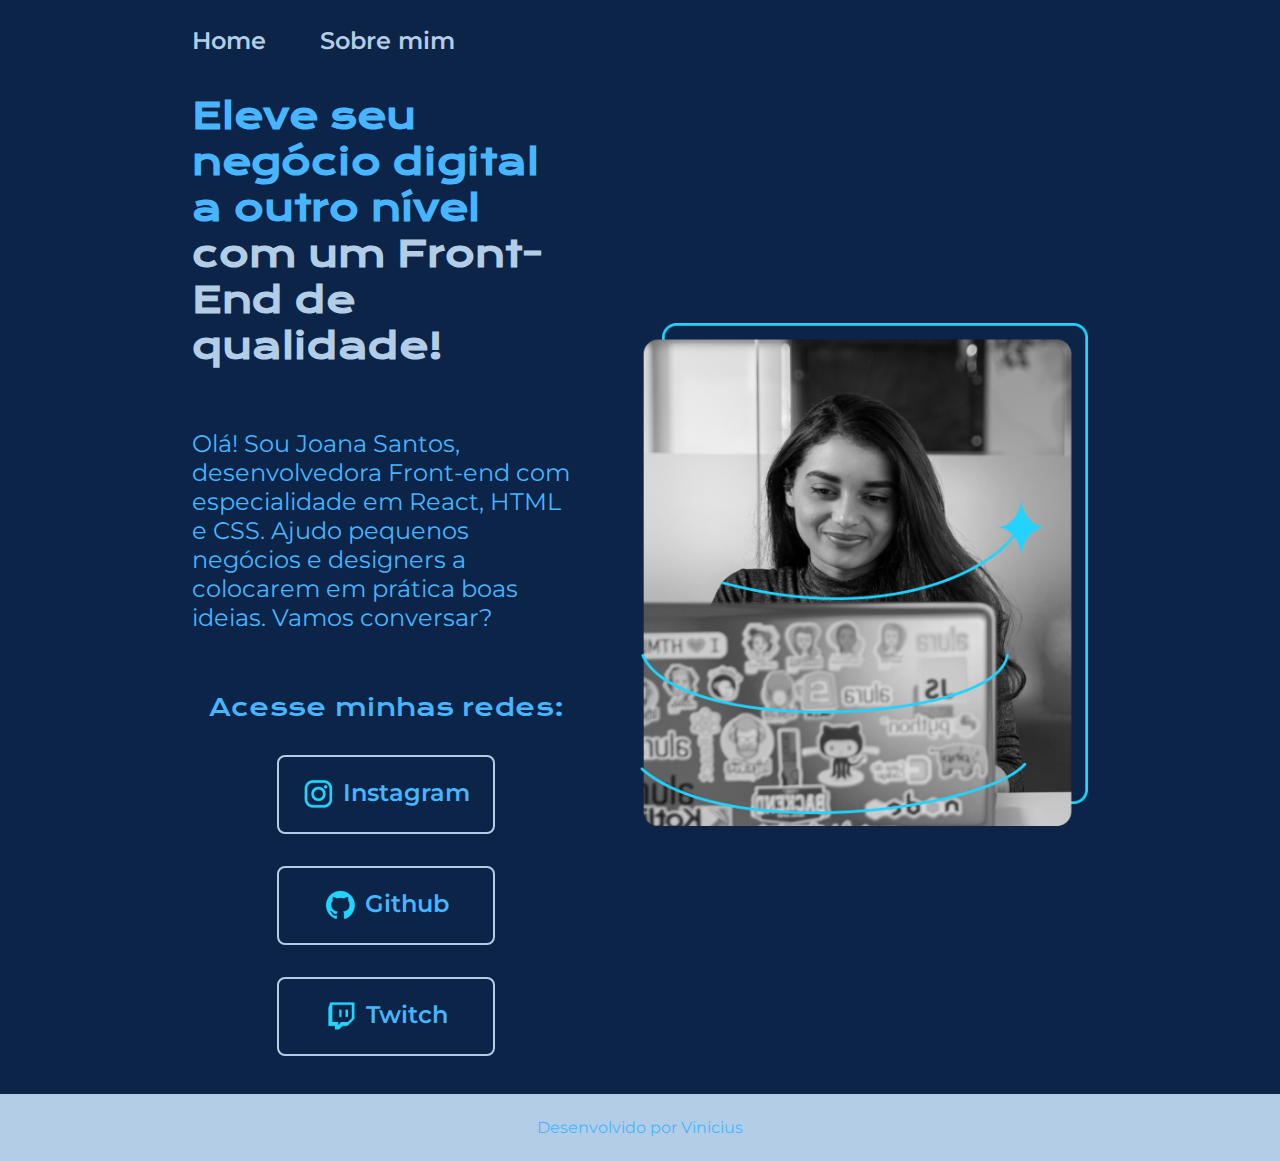
<file: index.html>
<!DOCTYPE html>
<html lang="pt-br">
<head>
    <meta charset="UTF-8">
    <meta http-equiv="X-UA-Compatible" content="IE=edge">
    <meta name="viewport" content="width=device-width, initial-scale=1.0">
    <title>Portfolio</title>
    <link rel="stylesheet" href="./styles/style.css"
</head>
<body>
    <header class="cabecalho">
        <nav class="cabecalho__menu">
            <a class="cabecalho__menu__link" href="index.html">Home</a>
            <a class="cabecalho__menu__link" href="about.html">Sobre mim</a>
        </nav>
    </header>
    <main class="apresentacao">
        <section class="apresentacao__conteudo">
            <h1 class="apresentacao__conteudo__titulo">Eleve seu negócio digital a outro nível<strong class="titulo-destaque"> com um Front-End de qualidade!</strong></h1>
            <p class="apresentacao__conteudo__texto">Olá! Sou Joana Santos, desenvolvedora Front-end com especialidade em React, HTML e CSS. Ajudo pequenos negócios e designers a colocarem em prática boas ideias. Vamos conversar?</p>
            <div class="apresentacao__links">
                <h2 class="apresentacao__links__subtitulo">Acesse minhas redes:</h2>
                <a class="apresentacao__links__texto">
                    <img src="./assets/instagram.png">    
                    Instagram    
                </a>
                <a class="apresentacao__links__texto">
                    <img src="./assets/github.png">
                    Github
                </a>
                <a class="apresentacao__links__texto">
                    <img src="./assets/twitch.png">
                    Twitch
                </a>
            </div>    
        </section>
            <img class="apresentacao__imagem" src="./assets/Imagem.png" alt="Foto da Joana Santos">
    </main>
    <footer class="rodape"> Desenvolvido por Vinicius </footer>
</body>
</html>
</file>
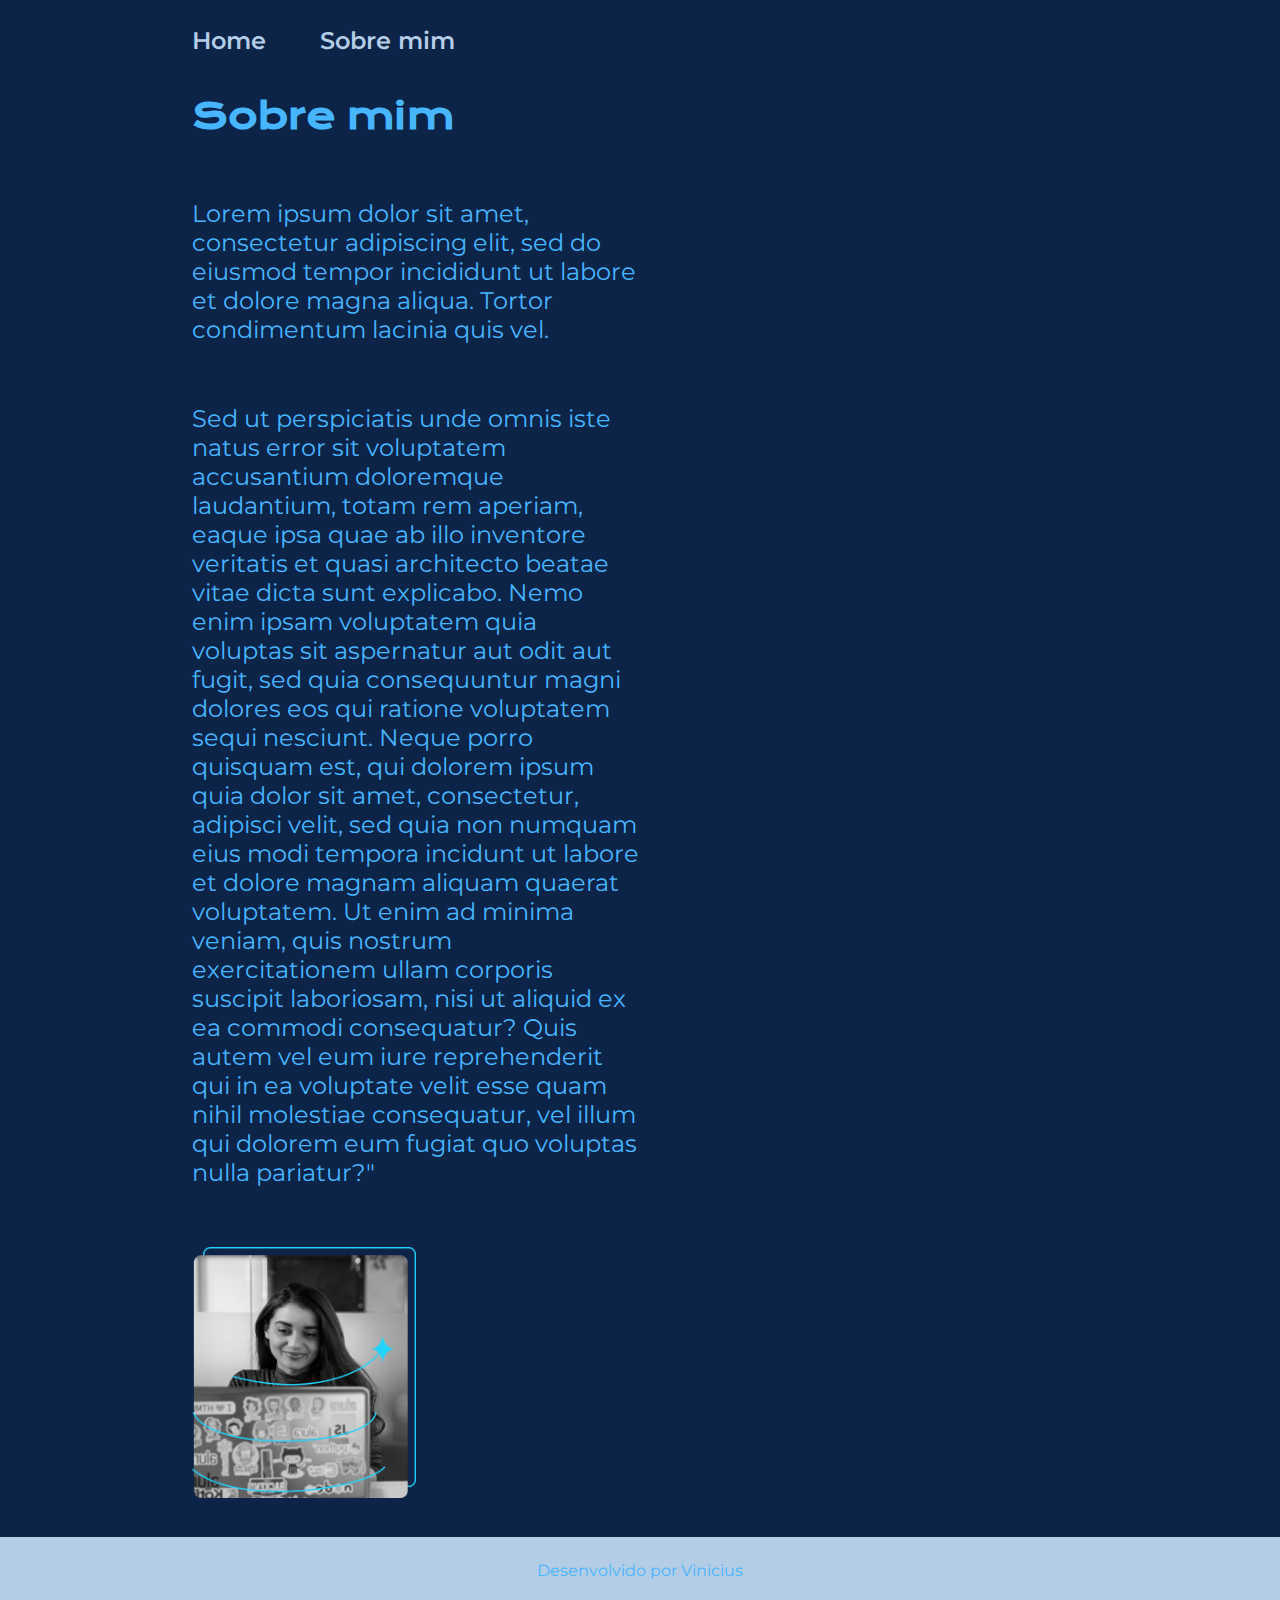
<file: about.html>
<!DOCTYPE html>
<html lang="pt-br">
<head>
    <meta charset="UTF-8">
    <meta http-equiv="X-UA-Compatible" content="IE=edge">
    <meta name="viewport" content="width=device-width, initial-scale=1.0">
    <title>Sobre mim</title>
    <link rel="stylesheet" href="./styles/style.css">
</head>
<body>
    <header class="cabecalho">
        <nav class="cabecalho__menu">
            <a class="cabecalho__menu__link" href="index.html">Home</a>
            <a class="cabecalho__menu__link" href="about.html">Sobre mim</a>
        </nav>
    </header>
    <main class="apresentacao">
        <section class="apresentacao__conteudo">
            <h1 class="apresentacao__conteudo__titulo">Sobre mim</h1>
                <p class="apresentacao__conteudo__texto">Lorem ipsum dolor sit amet, consectetur adipiscing elit, sed do eiusmod tempor incididunt ut labore et dolore magna aliqua. Tortor condimentum lacinia quis vel.</p>
                <p class="apresentacao__conteudo__texto">Sed ut perspiciatis unde omnis iste natus error sit voluptatem accusantium doloremque laudantium, totam rem aperiam, eaque ipsa quae ab illo inventore veritatis et quasi architecto beatae vitae dicta sunt explicabo. Nemo enim ipsam voluptatem quia voluptas sit aspernatur aut odit aut fugit, sed quia consequuntur magni dolores eos qui ratione voluptatem sequi nesciunt. Neque porro quisquam est, qui dolorem ipsum quia dolor sit amet, consectetur, adipisci velit, sed quia non numquam eius modi tempora incidunt ut labore et dolore magnam aliquam quaerat voluptatem. Ut enim ad minima veniam, quis nostrum exercitationem ullam corporis suscipit laboriosam, nisi ut aliquid ex ea commodi consequatur? Quis autem vel eum iure reprehenderit qui in ea voluptate velit esse quam nihil molestiae consequatur, vel illum qui dolorem eum fugiat quo voluptas nulla pariatur?"</p>
            <img class="apresentacao__imagem" src="./assets/Imagem.png" alt="Foto da Joana Santos">
        </section>
    </main>

    <footer class="rodape"> Desenvolvido por Vinicius </footer>
</body>
</html>
</file>
<file: styles/style.css>
@import url('https://fonts.googleapis.com/css2?family=Krona+One&family=Montserrat:wght@400;600&display=swap');

:root {
    --cor-principal: #0B2447;
    --cor-secundaria: #47B5FF;
    --cor-terciaria: #B4CDE6;
    --cor-hover: #576CBC;

    --fonte-principal: 'Krona One', sans-serif;
    --fonte-secundaria: 'Montserrat', sans-serif;
}


* {
    margin: 0;
    padding: 0;
}

body {
    box-sizing: border-box;
    background-color: var(--cor-principal);
    color: var(--cor-secundaria);
}

.titulo-destaque {
    color: var(--cor-terciaria);
}

.cabecalho__menu {
    padding: 2% 0% 0% 15%;
    display: flex;
    gap: 5%;
}

.cabecalho__menu__link {
    color: var(--cor-terciaria);
    font-family: var(--fonte-secundaria);
    font-size: 1.5rem;
    font-weight: 600;
    text-decoration: none;
}

.apresentacao {
    padding: 3% 15%;
    display: flex;
    align-items: center;
    justify-content:space-between;
    gap: 60px;
}

.apresentacao__conteudo {
    width: 50%;
    display: flex;
    flex-direction:column;
    gap: 60px;
}

.apresentacao__conteudo__titulo {
    font-size: 2.25rem;
    font-family: var(--fonte-principal);
}

.apresentacao__conteudo__texto {
    font-size: 1.5rem;
    font-family: var(--fonte-secundaria);
    font-weight: 400;
}

.apresentacao__links {
    display: flex;
    flex-direction: column;
    gap: 32px;
    justify-content: space-between;
    align-items: center;
}

.apresentacao__links__subtitulo {
    font-family: var(--fonte-principal);
    font-weight: 200;
    font-size: 1.5rem;
}

.apresentacao__links__texto {
    display: flex;
    justify-content: center;
    gap: 8px;
    border: 2px solid var(--cor-terciaria);
    font-size: 1.5rem;
    font-weight: 600;
    font-family: var(--fonte-secundaria);
    text-decoration: none;
    text-align: center;
    color: var(--cor-secundaria);
    width: 50%;
    border-radius: 8px;
    padding: 21.5px 10px;
}

.apresentacao__links__texto:hover {
    background-color: var(--cor-hover);
}

.apresentacao__imagem {
    width: 50%;
}

.rodape {
    background-color: var(--cor-terciaria);
    padding: 24px;
    font-family: var(--fonte-secundaria);
    font-weight: 400;
    font-size: 1.5ren;
    text-align: center;
}

@media (max-width: 1200px) {
    .cabecalho {
        padding: 10%;
    }
    .cabecalho__menu {
        justify-content: center;
    }
    .apresentacao {
        flex-direction: column-reverse;
        padding: 5%;
    }
    .apresentacao__conteudo {
        width: auto;
    }
}
</file>
